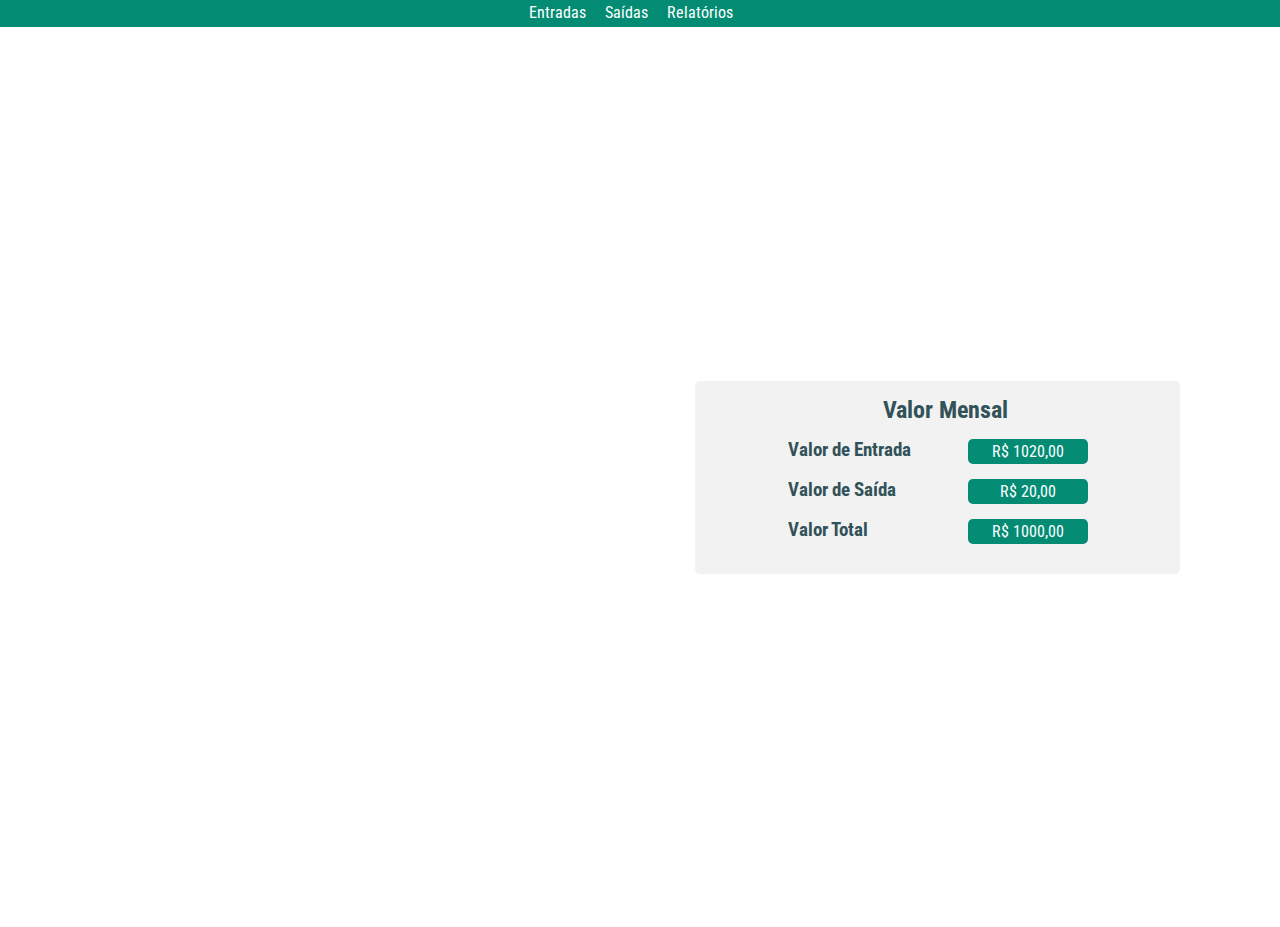
<file: index.html>
<!DOCTYPE html>
<html lang="pt-br">
<head>
    <meta charset="UTF-8">
    <meta http-equiv="X-UA-Compatible" content="IE=edge">
    <meta name="viewport" content="width=device-width, initial-scale=1.0">
    <link rel="preconnect" href="https://fonts.googleapis.com">
    <link rel="preconnect" href="https://fonts.gstatic.com" crossorigin>
    <link href="https://fonts.googleapis.com/css2?family=Roboto+Condensed:ital,wght@0,300;0,400;0,700;1,300;1,400;1,700&display=swap" rel="stylesheet">
    <link rel="shortcut icon" href="./images/tonhofin.ico" type="image/x-icon">
    <link rel="stylesheet" href="style.css">
    <title>Tonho das Finanças</title>
</head>
<body>
    <header>
        <ul class="lista-menu">
            <li>Entradas</li>
            <li>Saídas</li>
            <li>Relatórios</li>
        </ul>
    </header>
    <main>
        <section class="valores">
            <h2>Valor Mensal</h2>
            <div class="valor-entrada">
                <h3>Valor de Entrada</h3>
                <p>R$ 1020,00</p>
            </div>
            <div class="valor-saida">
                <h3>Valor de Saída</h3>
                <p>R$ 20,00</p>
            </div>
            <div class="valor-total">
                <h3>Valor Total</h3>
                <p>R$ 1000,00</p>
            </div>
        </section>
    </main>
</body>
</html>
</file>
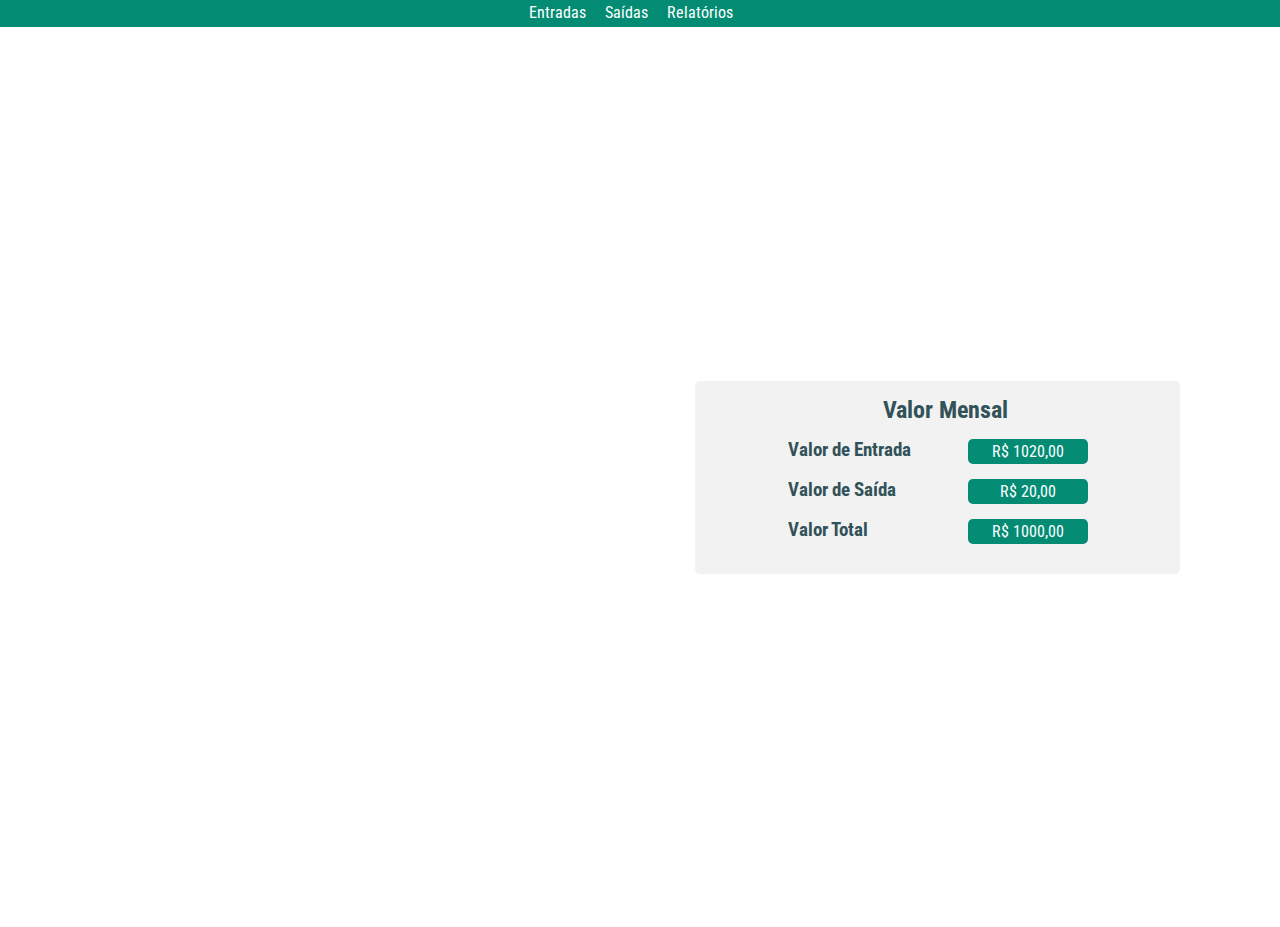
<file: pages/index.html>
<!DOCTYPE html>
<html lang="pt-br">
<head>
    <meta charset="UTF-8">
    <meta http-equiv="X-UA-Compatible" content="IE=edge">
    <meta name="viewport" content="width=device-width, initial-scale=1.0">
    <link rel="preconnect" href="https://fonts.googleapis.com">
    <link rel="preconnect" href="https://fonts.gstatic.com" crossorigin>
    <link href="https://fonts.googleapis.com/css2?family=Roboto+Condensed:ital,wght@0,300;0,400;0,700;1,300;1,400;1,700&display=swap" rel="stylesheet">
    <link rel="shortcut icon" href="../images/tonhofin.ico" type="image/x-icon">
    <link rel="stylesheet" href="global.css">
    <link rel="stylesheet" href="style.css">
    <title>Tonho das Finanças</title>
</head>
<body>
    <header>
        <ul class="lista-menu">
            <li>Entradas</li>
            <li>Saídas</li>
            <li>Relatórios</li>
        </ul>
    </header>
    <main>
        <section class="valores">
            <h2>Valor Mensal</h2>
            <div class="valor-entrada">
                <h3>Valor de Entrada</h3>
                <p>R$ 1020,00</p>
            </div>
            <div class="valor-saida">
                <h3>Valor de Saída</h3>
                <p>R$ 20,00</p>
            </div>
            <div class="valor-total">
                <h3>Valor Total</h3>
                <p>R$ 1000,00</p>
            </div>
        </section>
    </main>
</body>
</html>
</file>
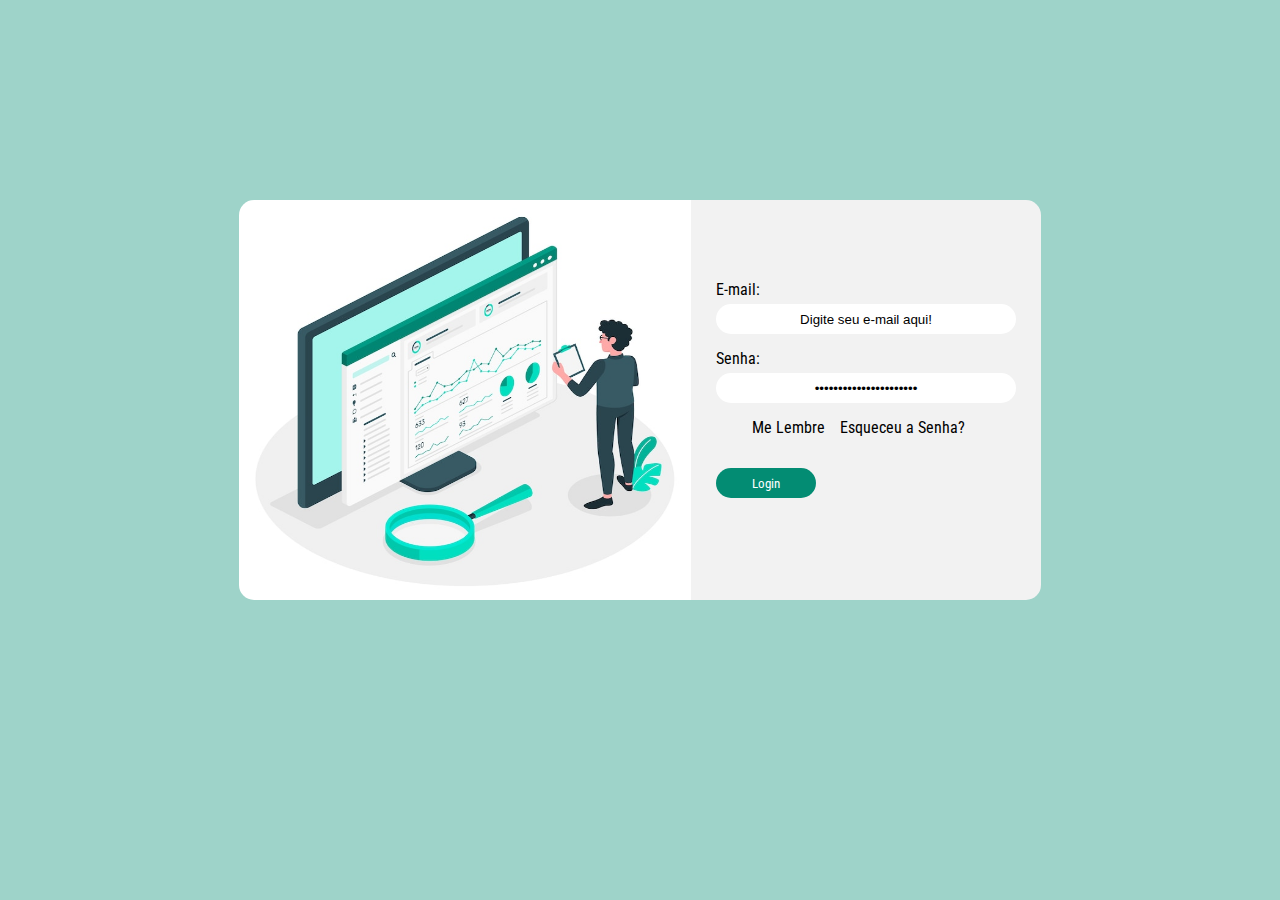
<file: login.html>
<!DOCTYPE html>
<html lang="pt-br">
<head>
    <meta charset="UTF-8">
    <meta http-equiv="X-UA-Compatible" content="IE=edge">
    <link rel="preconnect" href="https://fonts.googleapis.com">
    <link rel="preconnect" href="https://fonts.gstatic.com" crossorigin>
    <link href="https://fonts.googleapis.com/css2?family=Roboto+Condensed:ital,wght@0,300;0,400;0,700;1,300;1,400;1,700&family=Roboto+Mono:ital,wght@0,100;0,200;0,300;0,400;0,500;0,600;0,700;1,100;1,200;1,300;1,400;1,500;1,600;1,700&display=swap" rel="stylesheet">
    <link rel="shortcut icon" href="./images/tonhofin.ico" type="image/x-icon">
    <link rel="stylesheet" href="login.css">
    <title>Tonho das Finanças</title>
</head>
<body>

    <main>
        <section class="image">
           <img src="./images/ilustracao-do-conceito-de-estatisticas-do-site_114360-1434.jpg" alt="">
        </section>
        <section class="dados">
            <p class="email">E-mail:</p>
            <input type="email" name="email_usuario" value="Digite seu e-mail aqui!">
            <p class="senha">Senha:</p>
            <input type="password" name="password_usuario" value="Digite sua senha aqui!">
            <div class="senha-lembrar">
                <p class="lembrar">Me Lembre</p>
                <p class="trocar-senha">Esqueceu a Senha?</p>
            </div>
            <div class="login">
                <button>Login</button>
            </div>
        </section>
    </main>

</body>
</html>
</file>
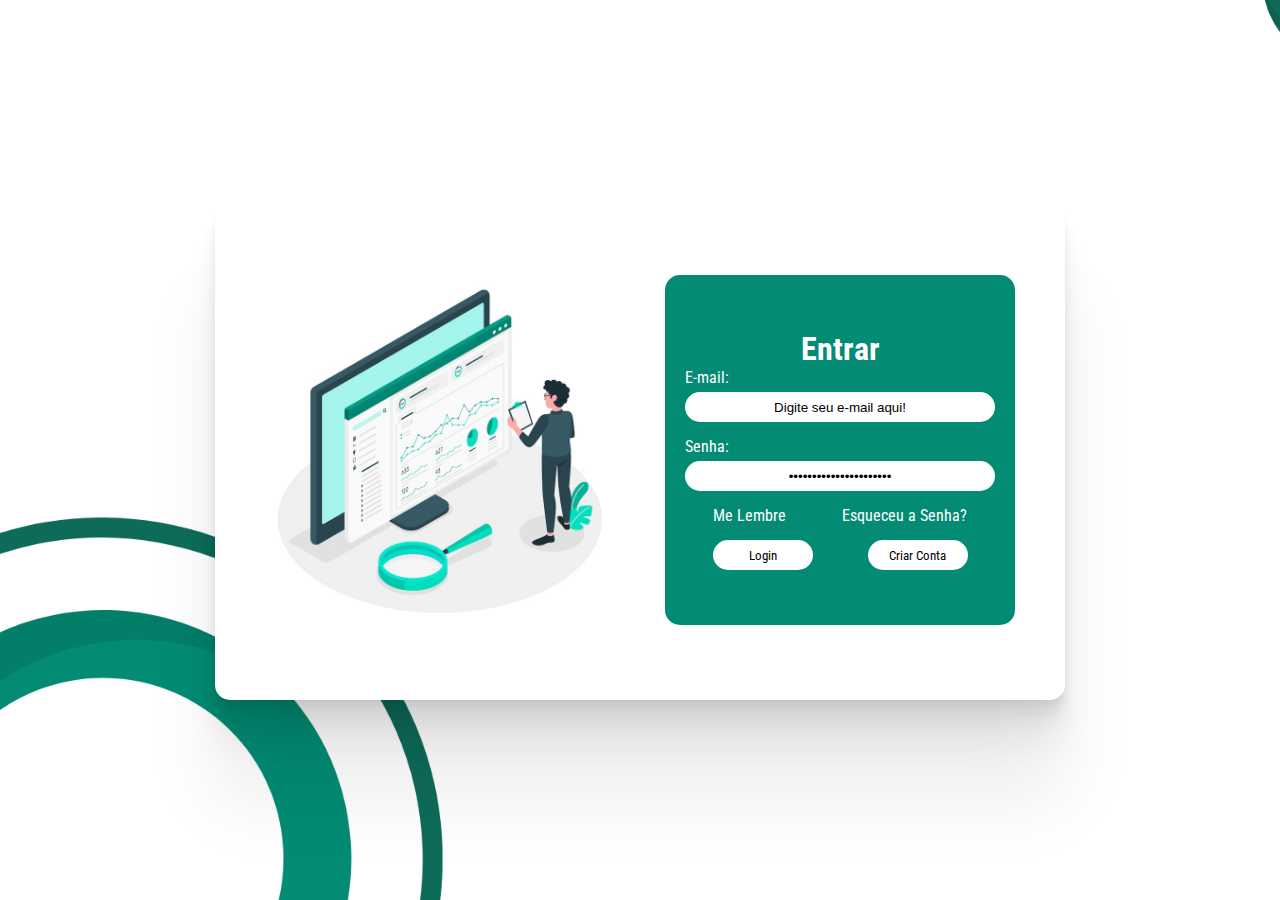
<file: pages/login.html>
<!DOCTYPE html>
<html lang="pt-br">
<head>
    <meta charset="UTF-8">
    <meta http-equiv="X-UA-Compatible" content="IE=edge">
    <link rel="preconnect" href="https://fonts.googleapis.com">
    <link rel="preconnect" href="https://fonts.gstatic.com" crossorigin>
    <link href="https://fonts.googleapis.com/css2?family=Roboto+Condensed:ital,wght@0,300;0,400;0,700;1,300;1,400;1,700&family=Roboto+Mono:ital,wght@0,100;0,200;0,300;0,400;0,500;0,600;0,700;1,100;1,200;1,300;1,400;1,500;1,600;1,700&display=swap" rel="stylesheet">
    <link rel="shortcut icon" href="../images/tonhofin.ico" type="image/x-icon">
    <link rel="stylesheet" href="global.css">
    <link rel="stylesheet" href="login.css">
    <title>Tonho das Finanças</title>
</head>
<body>

    <main>
        <section class="image">
           <img src="../images/ilustracao-do-conceito-de-estatisticas-do-site_114360-1434.jpg" alt="">
        </section>
        <section class="dados">
            <div class="dados">
                <h1>Entrar</h1>
                <p class="email">E-mail:</p>
                <input type="email" name="email_usuario" value="Digite seu e-mail aqui!">
                <p class="senha">Senha:</p>
                <input type="password" name="password_usuario" value="Digite sua senha aqui!">
                <div class="senha-lembrar">
                    <p class="lembrar">Me Lembre</p>
                    <p class="trocar-senha">Esqueceu a Senha?</p>
                </div>
                <div class="login-conta">
                    <button>Login</button>
                    <button>Criar Conta</button>
                </div>
            </div>
        </section>
    </main>

</body>
</html>
</file>
<file: style.css>
:root {
    --color-primary-main: #038C73;
    --color-secundary-main: #04D9B2;
    --color-background-main: #f2f2f2;
}

* {
    margin: 0;
    padding: 0;
}

/*BODY*/

body {
    background-image: url(https://img.freepik.com/vetores-gratis/ilustracao-do-conceito-de-estatisticas-do-site_114360-1434.jpg?w=740&t=st=1663424744~exp=1663425344~hmac=fc4d7d4ce026f40dae25ddb2562ea710d782113c54c3d2e36c5fb6da4fe723c2);
    background-size: 50%;
    background-repeat: no-repeat;
    overflow: hidden;
    font-family: 'Roboto Condensed', sans-serif;
    color: #325259;
}

/*HEADER*/

header {
    background-color: var(--color-primary-main);
    height: 27px;
    color: white;
}

header ul {
    text-align: center;
    padding-top: 3px;
    padding-right: 3px;
}

header li {
    list-style: none;
    display: inline;
    margin-right: 15px;
}

header li:hover {
    cursor: pointer;
    color: black;
}

/* MAIN */

main {
    height: 100vh;
    display: flex;
    align-items: center;
    justify-content: flex-end;
}

/*SECTION*/

section.valores {
    display: flex;
    flex-flow: column nowrap;
    align-items: center;
    border-radius: 5px;
    background-color: var(--color-background-main);
    width: 470px;
    margin-right: 100px;
    padding-left: 15px;
    padding-top: 15px;
    padding-bottom: 15px;
}

section.valores h2 {
    margin: 0;
    margin-bottom: 15px;
    text-align: center;
}

section.valores h3 {
    width: 180px;
}

section.valores div {
    display: flex;
    margin-bottom: 15px;
}

section.valores p {
    border-radius: 5px;
    background-color: var(--color-primary-main);
    color: white;
    width: 120px;
    margin-right: 15px;
    text-align: center;
    padding-top: 3px;
    padding-bottom: 3px;
}

section.valores p:hover {
    color: black;
}
</file>
<file: pages/global.css>
:root {
    --color-primary-main: #038C73;
    --color-primary-light:#13b194;
    --color-primary-darker: #0e6b5a;

    --color-secundary-main: #04D9B2;
    --color-background-main: #f2f2f2;
}
</file>
<file: pages/style.css>
* {
    margin: 0;
    padding: 0;
}

/*BODY*/

body {
    background-image: url(https://img.freepik.com/vetores-gratis/ilustracao-do-conceito-de-estatisticas-do-site_114360-1434.jpg?w=740&t=st=1663424744~exp=1663425344~hmac=fc4d7d4ce026f40dae25ddb2562ea710d782113c54c3d2e36c5fb6da4fe723c2);
    background-size: 50%;
    background-repeat: no-repeat;
    overflow: hidden;
    font-family: 'Roboto Condensed', sans-serif;
    color: #325259;
}

/*HEADER*/

header {
    background-color: var(--color-primary-main);
    height: 27px;
    color: white;
}

header ul {
    text-align: center;
    padding-top: 3px;
    padding-right: 3px;
}

header li {
    list-style: none;
    display: inline;
    margin-right: 15px;
}

header li:hover {
    cursor: pointer;
    color: black;
}

/* MAIN */

main {
    height: 100vh;
    display: flex;
    align-items: center;
    justify-content: flex-end;
}

/*SECTION*/

section.valores {
    display: flex;
    flex-flow: column nowrap;
    align-items: center;
    border-radius: 5px;
    background-color: var(--color-background-main);
    width: 470px;
    margin-right: 100px;
    padding-left: 15px;
    padding-top: 15px;
    padding-bottom: 15px;
}

section.valores h2 {
    margin: 0;
    margin-bottom: 15px;
    text-align: center;
}

section.valores h3 {
    width: 180px;
}

section.valores div {
    display: flex;
    margin-bottom: 15px;
}

section.valores p {
    border-radius: 5px;
    background-color: var(--color-primary-main);
    color: white;
    width: 120px;
    margin-right: 15px;
    text-align: center;
    padding-top: 3px;
    padding-bottom: 3px;
}

section.valores p:hover {
    color: black;
}
</file>
<file: login.css>
:root {
    --color-primary-main: #038C73;
    --color-secundary-main: #04D9B2;
    --color-background-main: #f2f2f2;
}

* {
    margin: 0;
    padding: 0;
    box-sizing: border-box;
}

/*BODY*/

body {
    background-color: #038c7362 ;
    font-family: 'Roboto Condensed', sans-serif;
    height: 100%;
    margin-top: 200px;
}

/*MAIN*/

main {
    width: 802px;
    margin-left: auto;
    margin-right: auto;
    display: flex;
    
}


/* MAIN SECTION IMAGEM*/

main section img {
    width: 452px;
    height: 400px; 
    border-top-left-radius: 15px;
    border-bottom-left-radius: 15px;
}
main section.image {
    width: 452px;
    height: 400px;
}

/* MAIN SECTION DADOS*/

main section.dados {
    width: 350px;
    height: 400px;
    background-color: var(--color-background-main);
    padding-left: 25px;
    padding-right: 25px;
    border-top-right-radius: 15px;
    border-bottom-right-radius: 15px;
}

main section.dados p.email {
    margin-top: 80px;
    margin-bottom: 5px;
}

main section.dados p.senha {
    margin-top: 10px;
    margin-bottom: 5px;
}

main section.dados input {
    border-radius: 15px;
    border: 1px;
    width: 300px;
    height: 30px;
    margin-bottom: 5px;
    text-align: center;
}

main section.dados div.senha-lembrar {
    display: flex;
    justify-content: center;
    margin-top: 10px;
    margin-bottom: 20px;
}

main section.dados div.senha-lembrar p {
    height: 30px;
    margin: 0;
    margin-right: 15px;
}

main section.dados div.login button {
    font-family: 'Roboto Condensed', sans-serif;
    width: 100px;
    height: 30px;
    border: 1px;
    border-radius: 15px;
    background-color: var(--color-primary-main);
    color: white;
    transition: transform .3s;
}

main section.dados div.login button:hover {
    cursor: pointer;
    transform: scale(1.1);
    background-color: white;
    color: black;
}
</file>
<file: pages/login.css>
* {
    margin: 0;
    padding: 0;
    box-sizing: border-box;
}

/*BODY*/

body {
    background-image: url(../images/wepik-abstract-simple-linear-mountain-night-desktop-wallpaper-2022823-214049.png);
    background-size: cover;
    font-family: 'Roboto Condensed', sans-serif;
    height: 100vh;
    display: flex;
    align-items: center;
    justify-content: center;
}

/*MAIN*/

main {
    background-color: white;
    box-shadow:
        0px 2.8px 2.2px rgba(0, 0, 0, 0.02),
        0px 6.7px 5.3px rgba(0, 0, 0, 0.028),
        0px 12.5px 10px rgba(0, 0, 0, 0.035),
        0px 22.3px 17.9px rgba(0, 0, 0, 0.042),
        0px 41.8px 33.4px rgba(0, 0, 0, 0.05),
        0px 100px 80px rgba(0, 0, 0, 0.07);
    width: 850px;
    height: 500px;
    border-radius: 15px;
    margin-left: auto;
    margin-right: auto;
    display: flex;
}

main:hover {
    cursor: pointer;
}


/* MAIN SECTION IMAGEM*/

main section img {
    width: 350px;
    height: 350px;
    margin-top: 75px;
    margin-bottom: 75px;
    margin-left: 50px;
    margin-right: 50px;
}


/* MAIN SECTION DADOS*/

main section.dados {
    background-color: var(--color-primary-main);
    color: white;
    width: 350px;
    height: 350px;
    margin-top: 75px;
    margin-bottom: 75px;
    margin-right: 50px;
    padding-top: 50px;
    padding-bottom: 50px;
    padding-left: 20px;
    padding-right: 20px;
    border-radius: 15px;
    display: flex;
    justify-content: center;
    align-items: center;
    transition: transform .3s;
}

main section.dados h1 {
    display: flex;
    justify-content: center;
}

main section.dados:hover {
    transform: scale(1.1);
}

main section.dados p.email {
    margin-bottom: 5px;
}

main section.dados p.senha {
    margin-bottom: 5px;
}

main section.dados input {
    background-color: white;
    border-radius: 15px;
    border-style: none;
    margin-bottom: 15px;
    height: 30px;
    width: 310px;
    text-align: center;
}

main section.dados div.senha-lembrar {
    display: flex;
    justify-content: space-around;
    margin-bottom: 15px;
}

main section.dados div.login-conta {
    display: flex;
    justify-content: space-around;
}

main section.dados div.login-conta button {
    background-color: white;
    font-family: 'Roboto Condensed', sans-serif;
    color: black;
    width: 100px;
    height: 30px;
    border: 1px;
    border-radius: 15px;
    transition: transform .3s;
}

main section.dados div.login-conta button:hover {
    cursor: pointer;
    transform: scale(1.1);
}
</file>
